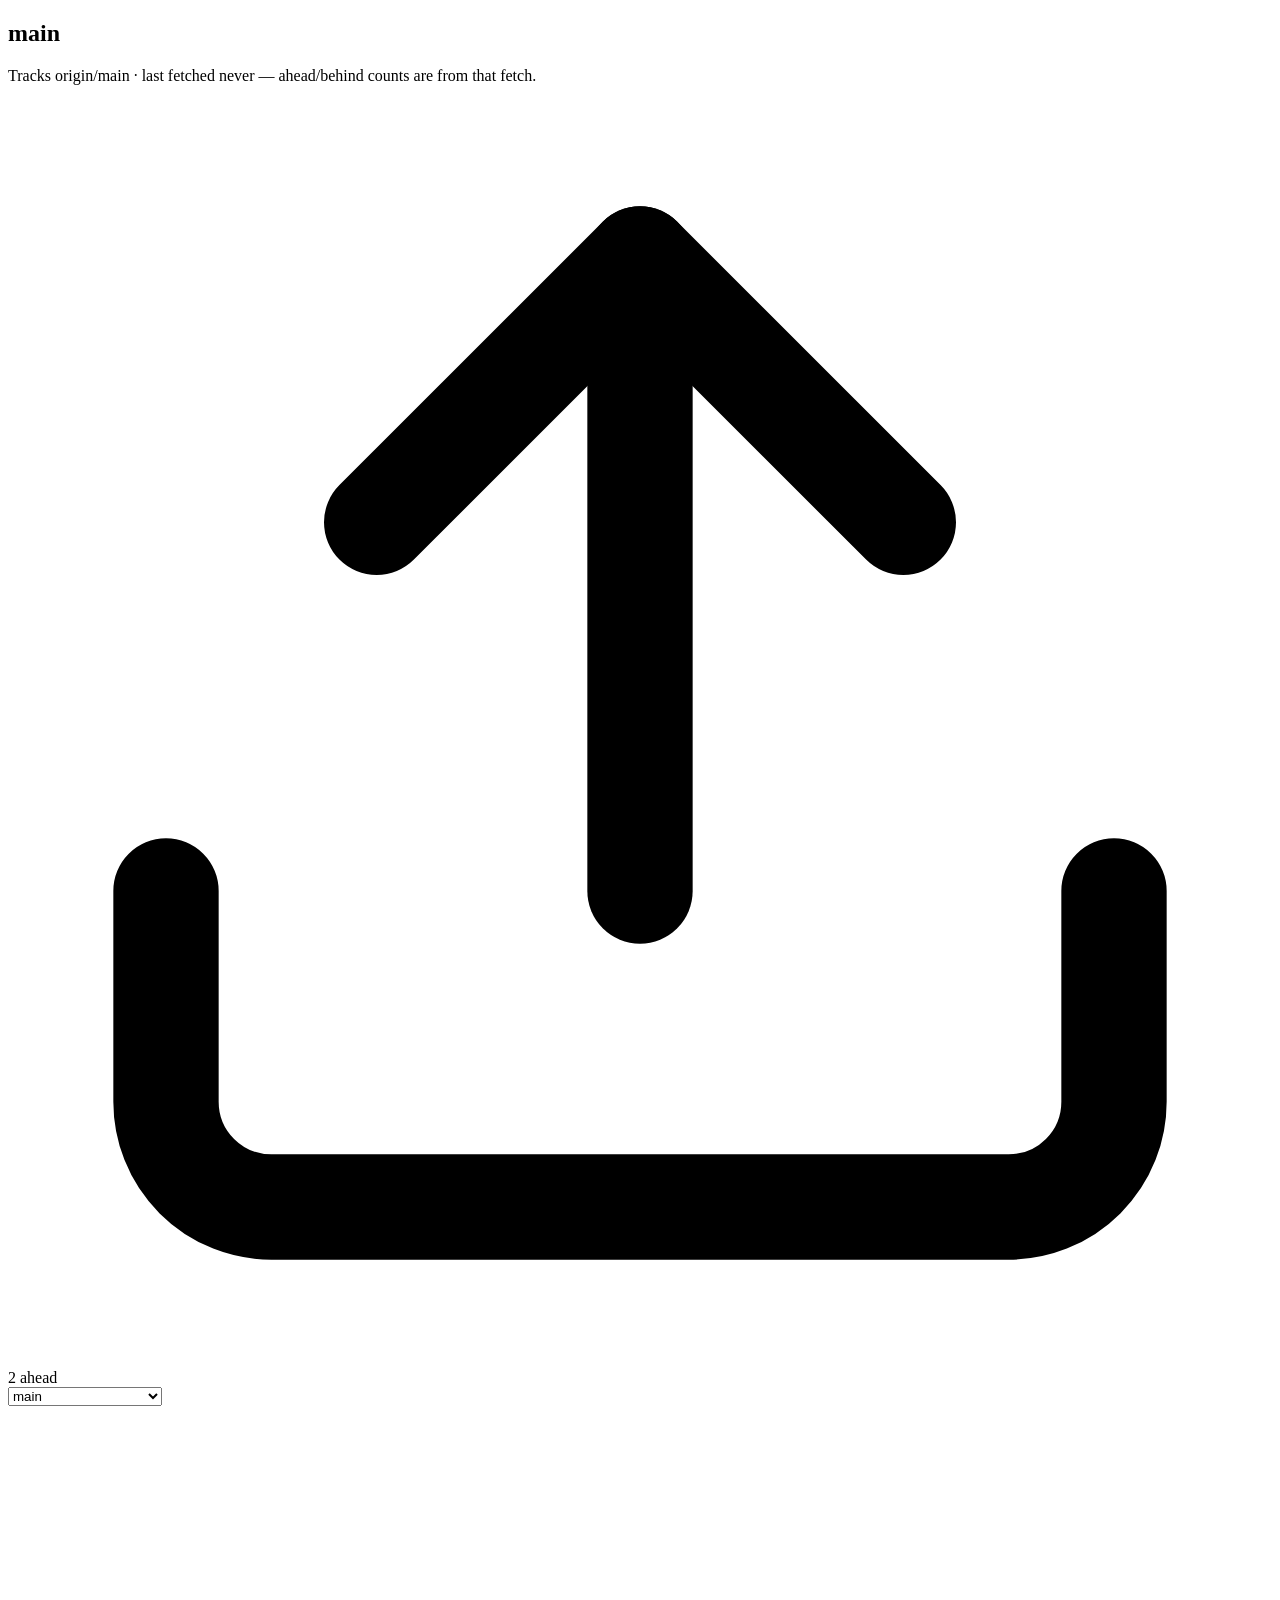
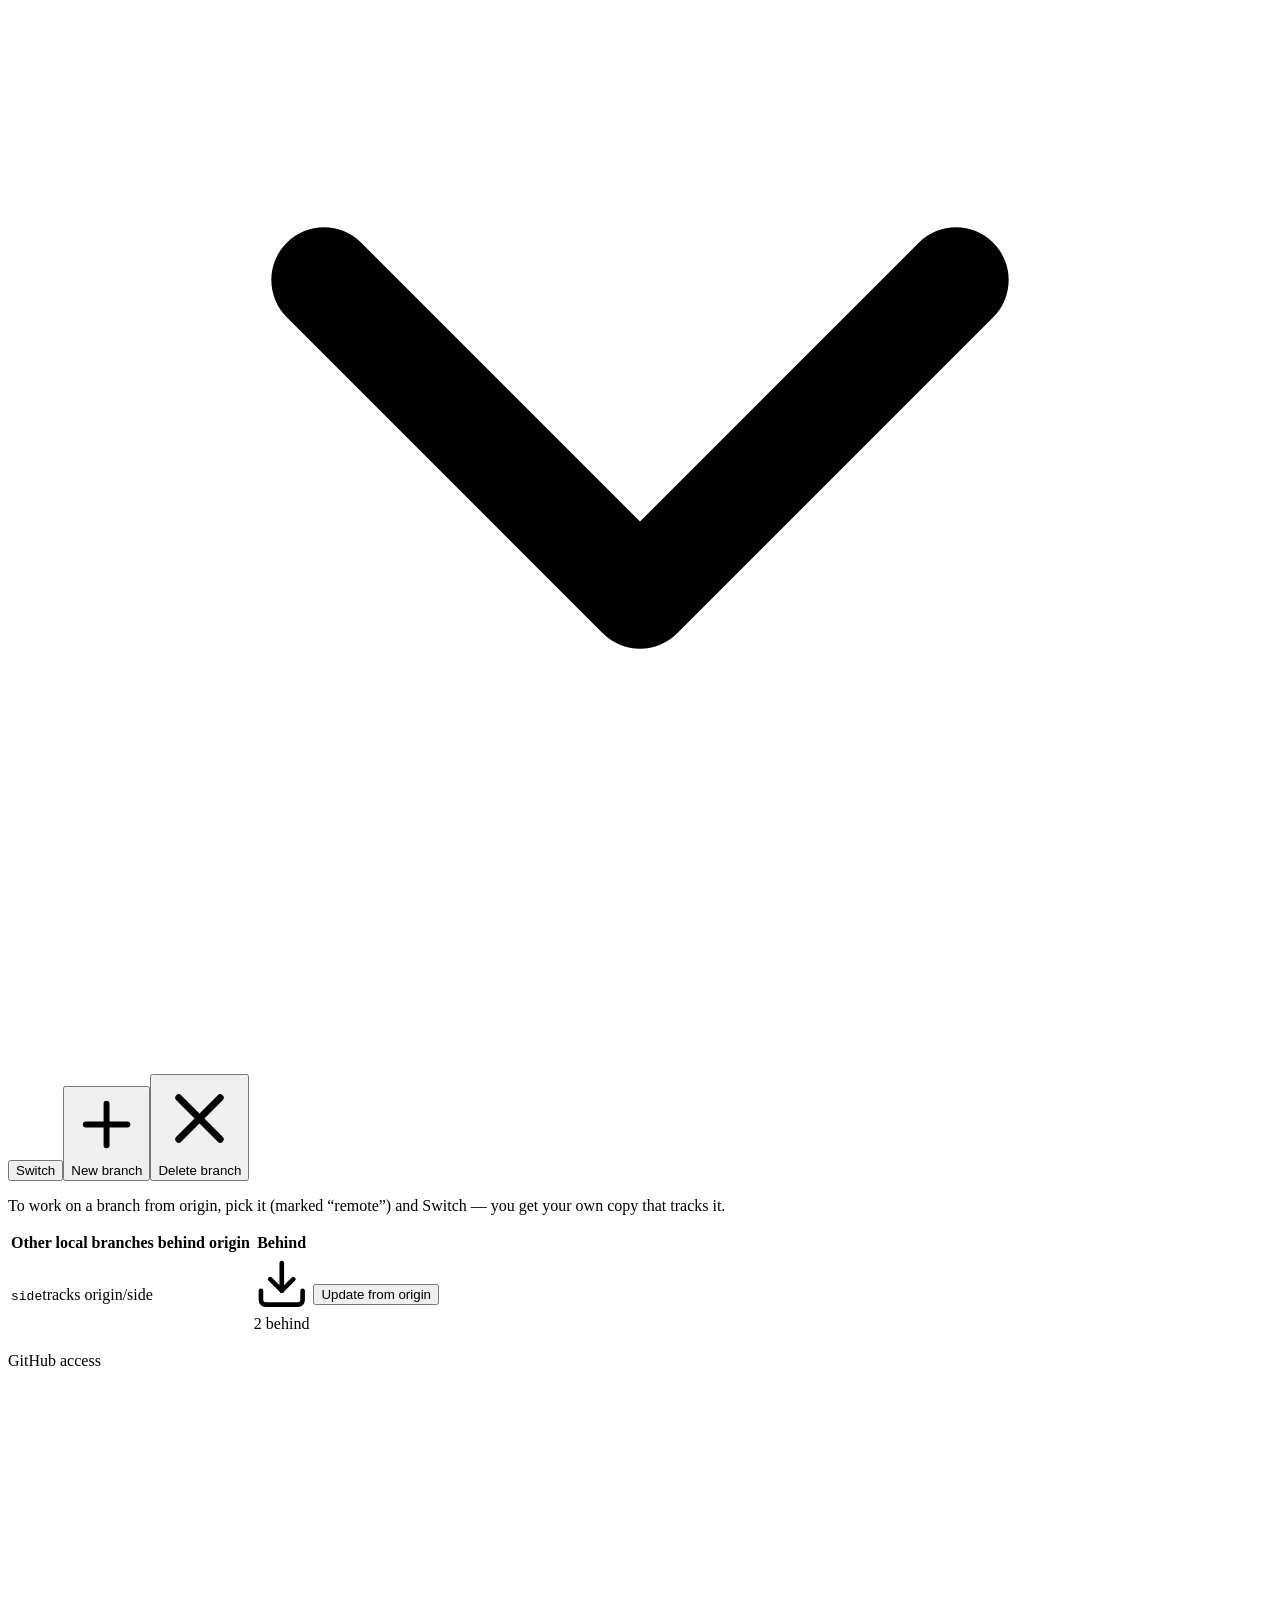
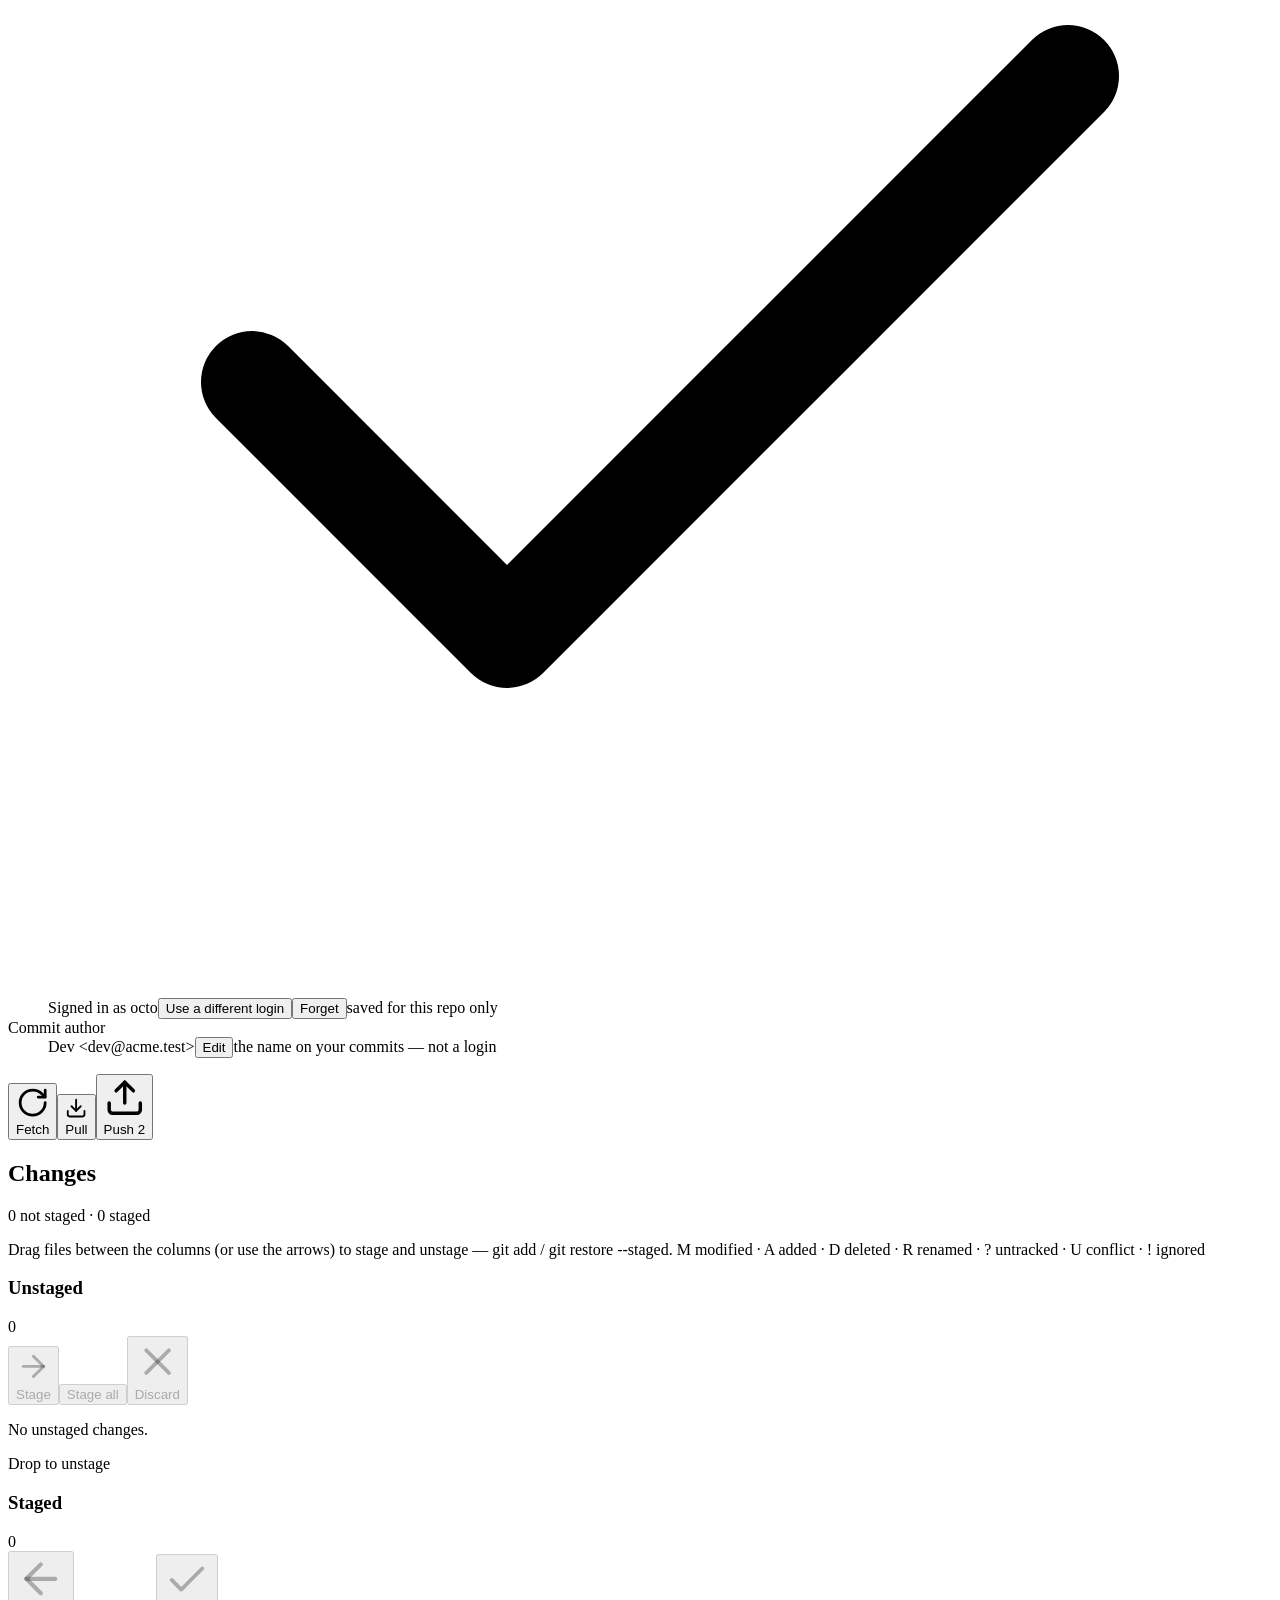
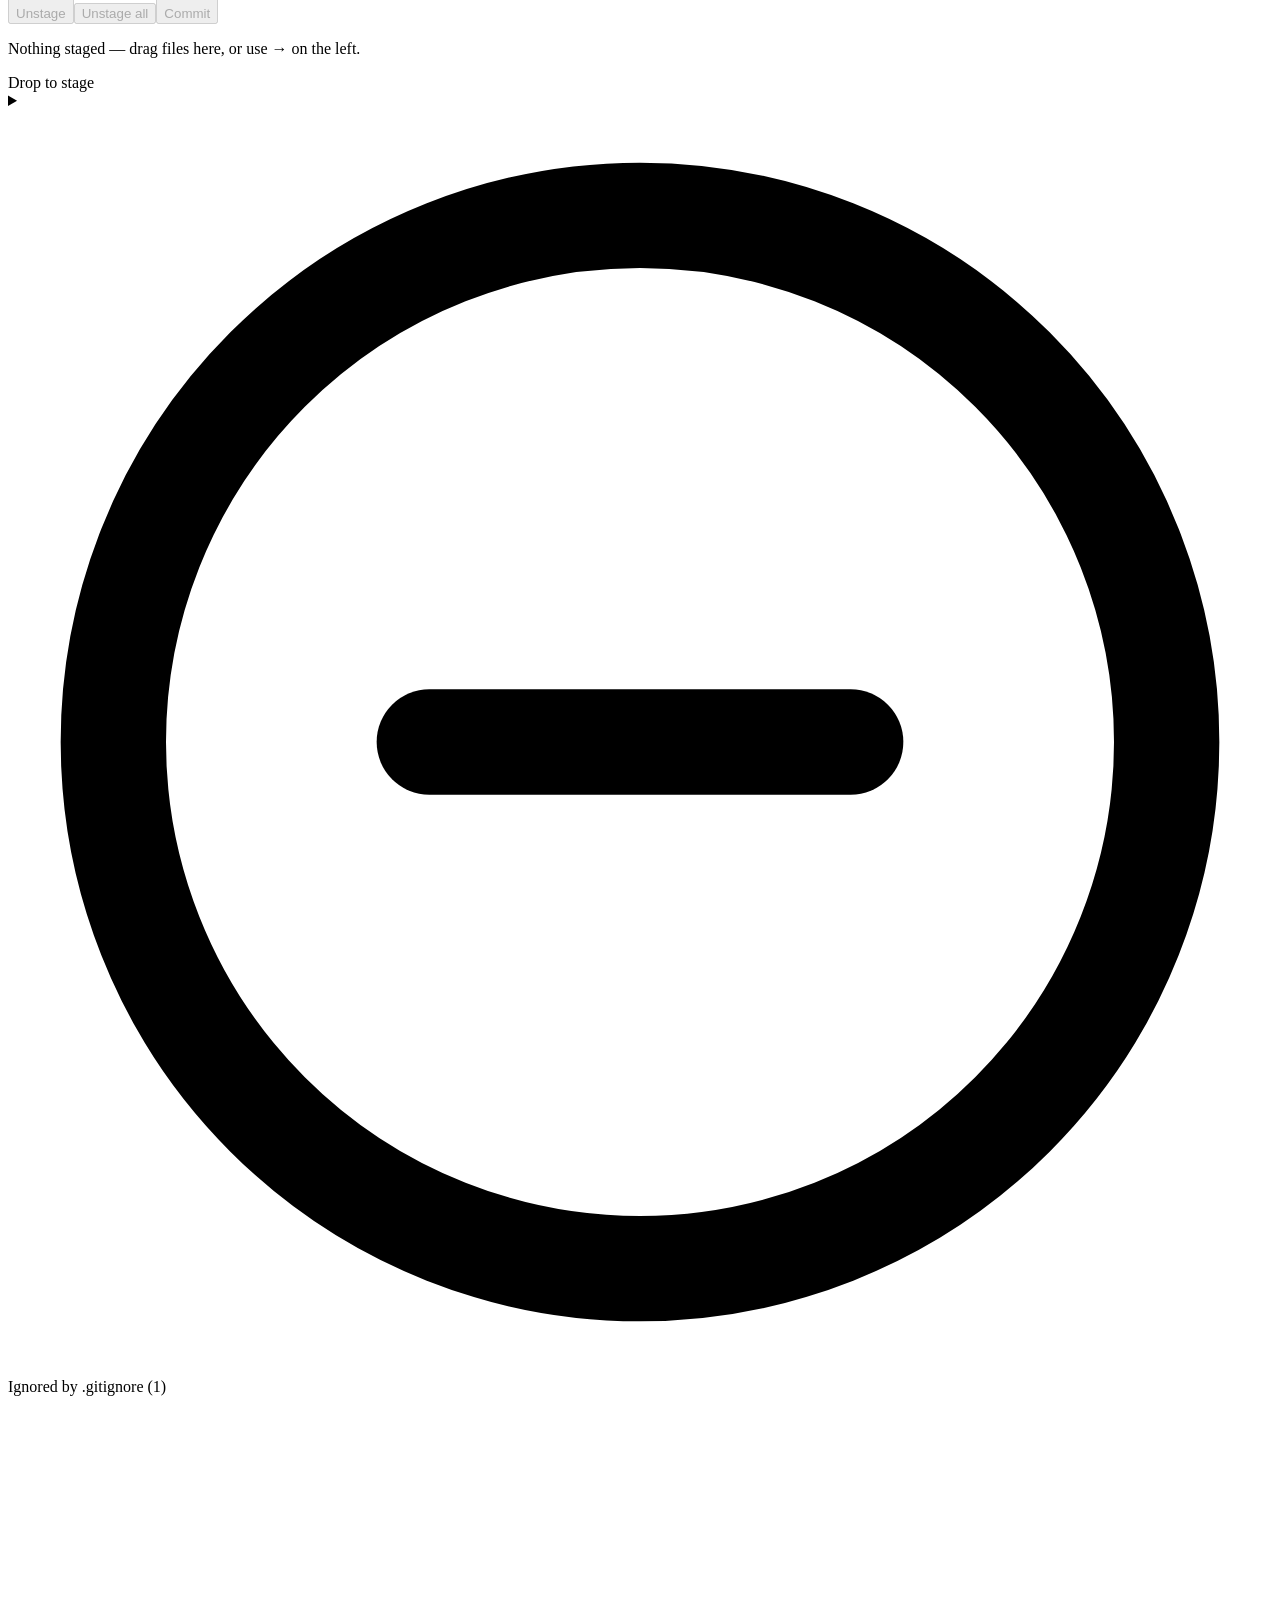
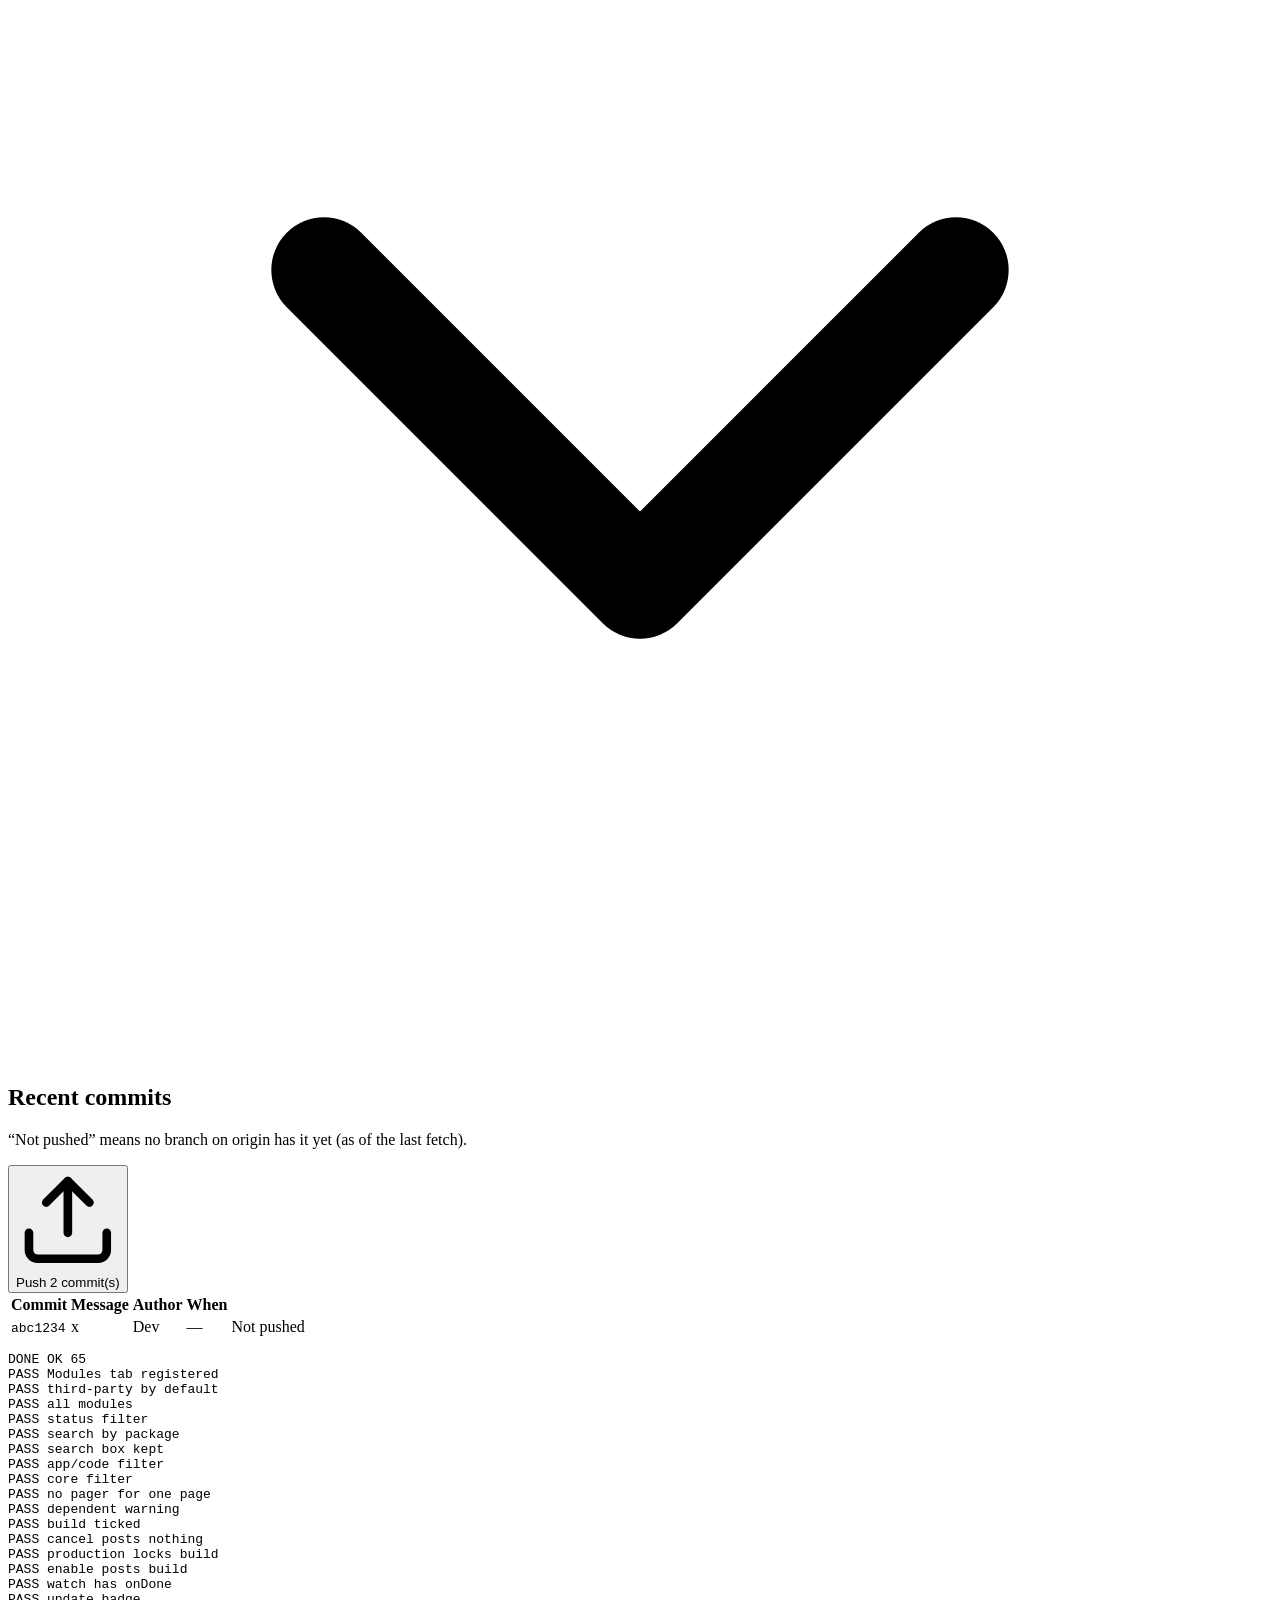
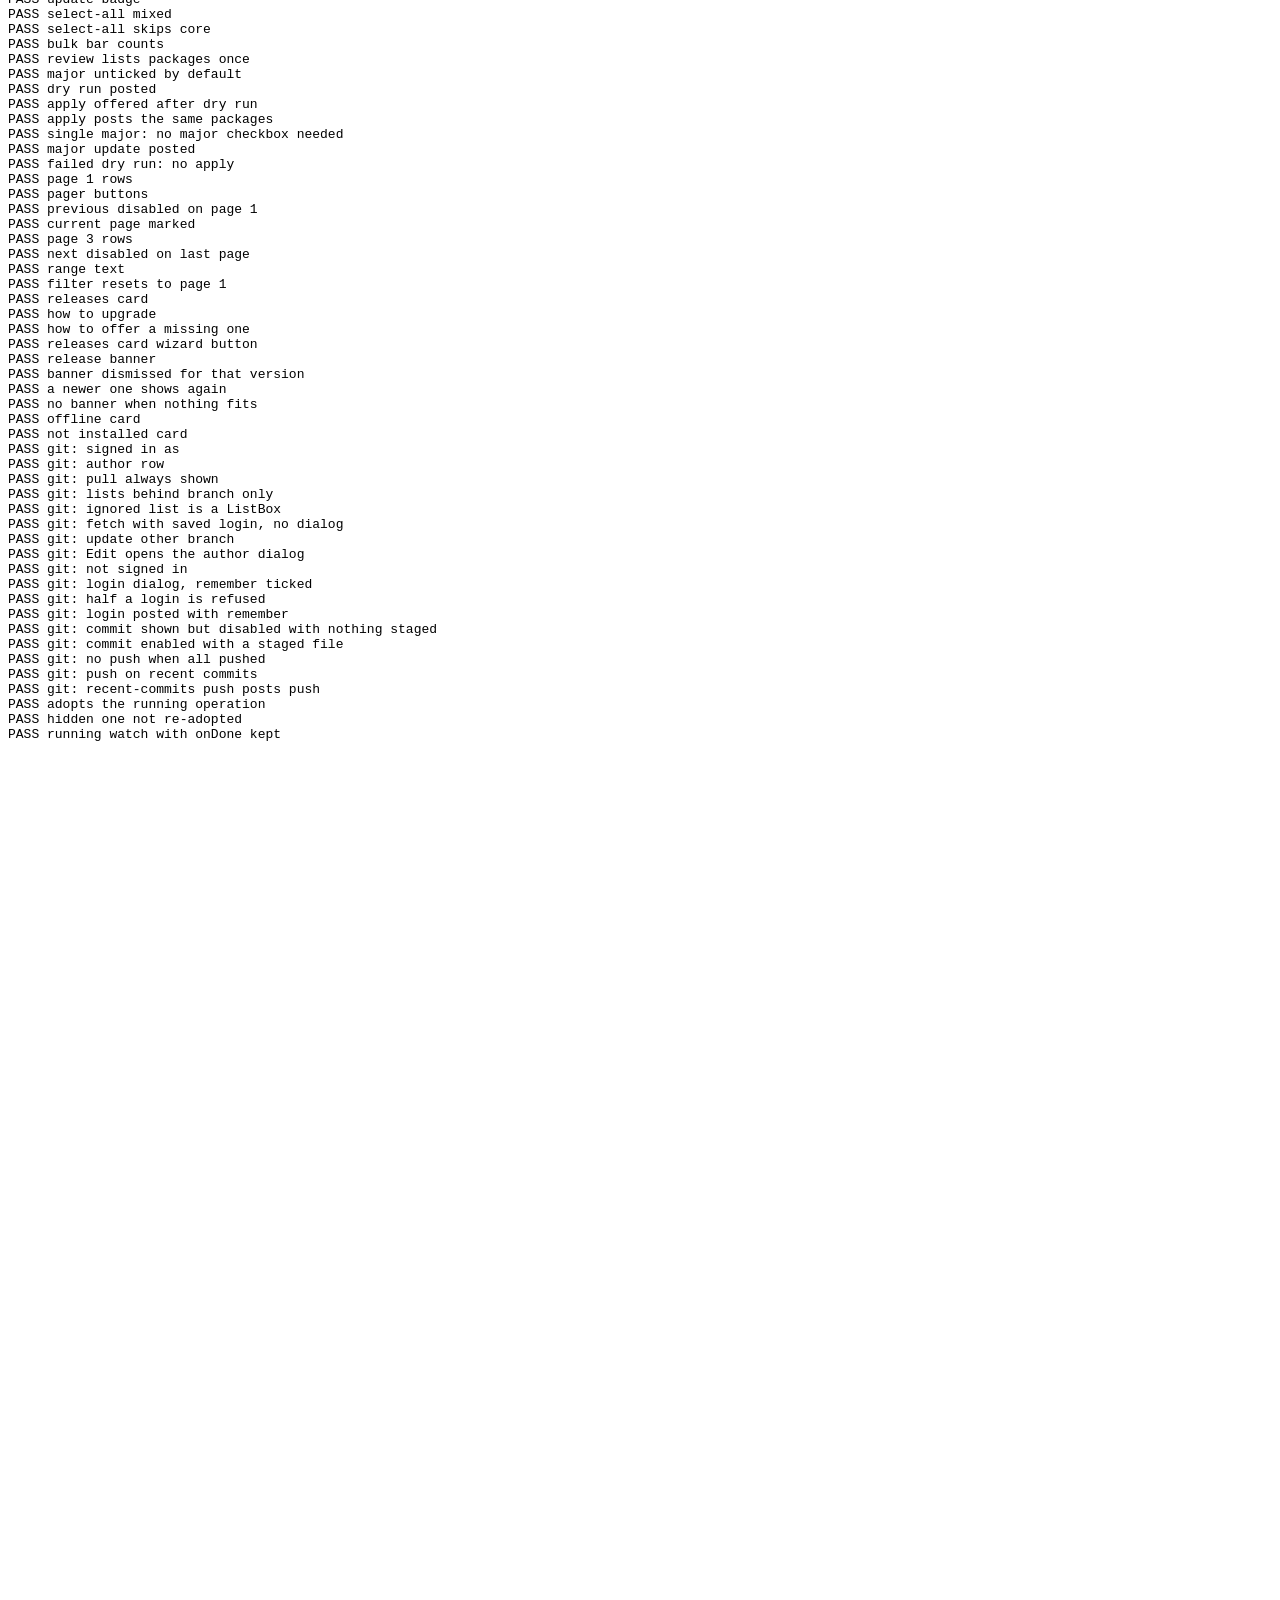
<file: tests/js/dash-tests.html>
<!doctype html>
<html lang="en">
<head>
  <meta charset="utf-8">
  <title>dashboard tests</title>
</head>
<body>
  <!-- Run by tests/test_js.py in a headless browser; the result lands in #result.
       Loads the dashboard scripts (not dashboard.js, the boot) and renders
       tabs from canned data. -->
  <div id="app"></div>
  <div id="toasts"></div>
  <pre id="result">running</pre>
  <script>
    // The dashboard API isn't there: every request answers 404, quietly.
    window.fetch = () => Promise.resolve(new Response('{}', { status: 404, headers: { 'Content-Type': 'application/json' } }));
  </script>
  <script src="../../bin/lib/web-wizard/ui/kit.js"></script>
  <script src="../../bin/lib/web-wizard/ui/dash-core.js"></script>
  <script src="../../bin/lib/web-wizard/ui/dash-env.js"></script>
  <script src="../../bin/lib/web-wizard/ui/dash-git.js"></script>
  <script src="../../bin/lib/web-wizard/ui/dash-modules.js"></script>
  <script>
'use strict';
const results = [];
function check(name, ok, detail) { results.push((ok ? 'PASS ' : 'FAIL ') + name + (ok || detail === undefined ? '' : ' — ' + detail)); }
const tick = (ms = 0) => new Promise((r) => setTimeout(r, ms));
// No polling or page redraws behind the tests' back: these tabs are drawn by hand.
refresh = () => {};
watchOperation = () => {};

const mod = (name, extra) => Object.assign({ name, vendor: name.split('_')[0], enabled: true, source: 'composer', package: null,
  version: null, setupVersion: null, sequence: [], dependents: [], core: false,
  update: { status: 'unable-to-check', reason: 'No update check has run yet.' } }, extra);
const ENV = {
  id: 'shop', name: 'shop', domain: 'shop.test', readonly: null, lock: { held: false }, mode: { actual: 'developer', configured: 'developer' },
  services: { php: { level: 'ok' } },
  actions: { module_enable: { available: true }, module_disable: { available: true }, module_update: { available: true },
    module_check_updates: { available: true } },
};

async function run() {
  check('Modules tab registered', TABS.some((t) => t.id === 'modules' && t.iconName === 'blocks'));
  S.detail = ENV;
  S.modules = { error: null, modules: [
    mod('Magento_Catalog', { core: true, package: 'magento/module-catalog', version: '104.0.8' }),
    mod('Amasty_Base', { package: 'amasty/base', version: '1.18.0', dependents: ['Amasty_Shipping', 'Amasty_Promo'] }),
    mod('Amasty_Shipping', { package: 'amasty/shipping', enabled: false, sequence: ['Amasty_Base'] }),
    mod('Amasty_Promo', { package: 'amasty/promo', sequence: ['Amasty_Base'] }),
    mod('Acme_Local', { source: 'app/code', setupVersion: '1.0.0' }),
  ] };
  const app = document.getElementById('app');
  app.append(ModulesTab(ENV));
  const names = () => [...app.querySelectorAll('#modules-table tbody tr')].map((r) => r.querySelector('.font-medium').textContent);
  check('third-party by default', names().join() === 'Amasty_Base,Amasty_Shipping,Amasty_Promo', names().join());

  const [status, source] = app.querySelectorAll('select');
  source.value = 'all'; source.dispatchEvent(new Event('change'));
  check('all modules', names().length === 5, names().join());
  status.value = 'disabled'; status.dispatchEvent(new Event('change'));
  check('status filter', names().join() === 'Amasty_Shipping', names().join());
  status.value = 'all'; status.dispatchEvent(new Event('change'));
  const q = app.querySelector('input[type=search]');
  q.value = 'amasty/ship'; q.dispatchEvent(new Event('input'));
  check('search by package', names().join() === 'Amasty_Shipping', names().join());
  check('search box kept', app.querySelector('input[type=search]') === q);
  q.value = ''; q.dispatchEvent(new Event('input'));
  source.value = 'app/code'; source.dispatchEvent(new Event('change'));
  check('app/code filter', names().join() === 'Acme_Local', names().join());
  source.value = 'core'; source.dispatchEvent(new Event('change'));
  check('core filter', names().join() === 'Magento_Catalog', names().join());
  check('no pager for one page', !app.querySelector('nav[aria-label="Module pages"]'));
  source.value = 'all'; source.dispatchEvent(new Event('change'));

  // Disabling Amasty_Base warns about its enabled dependent (not the
  // disabled one); cancel sends nothing.
  let posted = null;
  window.api = (path, body) => { posted = { path, body }; return Promise.resolve({ ok: true, data: { operation: 'op-1' } }); };
  const row = [...app.querySelectorAll('#modules-table tbody tr')].find((r) => r.textContent.includes('Amasty_Base'));
  row.querySelector('button').click();
  await tick();
  const dlg = document.querySelector('dialog[open]');
  const warn = dlg && dlg.querySelector('[role=alert]');
  check('dependent warning', warn && warn.textContent.includes('Enabled modules depend on these')
    && warn.textContent.includes('Amasty_Promo') && !warn.textContent.includes('Amasty_Shipping'), warn && warn.textContent);
  check('build ticked', dlg.querySelector('#mod-build').checked && !dlg.querySelector('#mod-build').disabled);
  [...dlg.querySelectorAll('button')].find((b) => b.textContent.trim() === 'Cancel').click();
  await tick();
  check('cancel posts nothing', posted === null);

  // Production: the build box is locked on.
  ENV.mode = { actual: 'production', configured: 'production' };
  const row2 = [...app.querySelectorAll('#modules-table tbody tr')].find((r) => r.textContent.includes('Amasty_Shipping'));
  row2.querySelector('button').click();
  await tick();
  const dlg2 = document.querySelector('dialog[open]');
  check('production locks build', dlg2.querySelector('#mod-build').checked && dlg2.querySelector('#mod-build').disabled);
  [...dlg2.querySelectorAll('button')].find((b) => b.textContent.trim() === 'Enable').click();
  await tick();
  check('enable posts build', posted && posted.path === '/api/environments/shop/actions/module_enable'
    && posted.body.build === true && posted.body.modules.join() === 'Amasty_Shipping', JSON.stringify(posted));
  check('watch has onDone', S.watch && typeof S.watch.onDone === 'function');
  if (document.querySelector('dialog[open]')) document.querySelector('dialog[open]').close();

  // Updates, selection and bulk actions.
  ENV.mode = { actual: 'developer', configured: 'developer' };
  S.watch = null;
  S.modules = { error: null, updates: { checkedAt: new Date().toISOString(), ok: true, error: null, stale: false }, modules: [
    mod('Amasty_Base', { package: 'amasty/base', version: '1.18.0', update: { status: 'update-available', latest: '1.19.2', major: false } }),
    mod('Amasty_BaseGraphQl', { package: 'amasty/base', version: '1.18.0', update: { status: 'update-available', latest: '1.19.2', major: false } }),
    mod('Mirasvit_Search', { package: 'mirasvit/search', version: '2.8.3', update: { status: 'update-available', latest: '3.0.0', major: true } }),
    mod('Acme_Off', { package: 'acme/off', enabled: false, update: { status: 'up-to-date', latest: '1.0.0' } }),
    mod('Magento_Store', { core: true, package: 'magento/module-store', update: { status: 'managed-by-version-wizard' } }),
  ] };
  S.modulesSel = new Set(); S.modulesFilter = { q: '', status: 'all', source: 'all' }; S.modulesPage = 1;
  app.replaceChildren(ModulesTab(ENV));
  const box = (name) => app.querySelector(`input[aria-label="Select ${name}"]`);
  const allBox = () => app.querySelector('input[aria-label="Select all matching modules"]');
  check('update badge', app.textContent.includes('1.19.2') && app.textContent.includes('Version wizard') && app.textContent.includes('Up to date'));
  box('Amasty_Base').click();
  check('select-all mixed', allBox().indeterminate === true);
  allBox().click();
  check('select-all skips core', S.modulesSel.size === 4 && !S.modulesSel.has('Magento_Store'), [...S.modulesSel].join());
  const barText = () => (app.querySelector('[role=toolbar]') || {}).textContent || '';
  check('bulk bar counts', barText().includes('4 selected') && barText().includes('Update selected (2)')
    && barText().includes('Enable selected (1)') && barText().includes('Disable selected (3)'), barText());
  // Update selected: two packages (amasty/base once), the major left out unless ticked.
  posted = null;
  const posts = [];
  window.api = (path, body) => { posts.push({ path, body }); return Promise.resolve({ ok: true, data: { operation: 'op-' + posts.length } }); };
  [...app.querySelectorAll('[role=toolbar] button')].find((b) => b.textContent.includes('Update selected')).click();
  await tick();
  let dlg3 = document.querySelector('dialog[open]');
  check('review lists packages once', dlg3.querySelectorAll('tbody tr').length === 2 && dlg3.textContent.includes('Include major versions (1)'));
  check('major unticked by default', !dlg3.querySelector('#upd-major').checked);
  [...dlg3.querySelectorAll('button')].find((b) => b.textContent.trim() === 'Run dry run').click();
  await tick();
  check('dry run posted', posts.length === 1 && posts[0].body.dryRun === true && posts[0].body.packages.join() === 'amasty/base'
    && posts[0].path.endsWith('/actions/module_update'), JSON.stringify(posts));
  // The dry run passes: apply asks first, then posts the same packages for real.
  S.watch.rec = { status: 'done' };
  S.watch.onDone(S.watch);
  await tick();
  const apply = [...document.querySelectorAll('dialog[open] button')].find((b) => b.textContent.trim() === 'Apply update');
  check('apply offered after dry run', !!apply);
  apply.click();
  await tick();
  check('apply posts the same packages', posts.length === 2 && posts[1].body.dryRun === false
    && posts[1].body.packages.join() === 'amasty/base' && posts[1].body.build === true, JSON.stringify(posts[1]));
  // A failed dry run never offers apply.
  S.modulesSel = new Set(['Mirasvit_Search']);
  app.replaceChildren(ModulesTab(ENV));
  const mirRow = [...app.querySelectorAll('#modules-table tbody tr')].find((r) => r.textContent.includes('Mirasvit_Search'));
  [...mirRow.querySelectorAll('button')].find((b) => b.textContent.trim() === 'Update').click();
  await tick();
  dlg3 = document.querySelector('dialog[open]');
  check('single major: no major checkbox needed', !dlg3.textContent.includes('Include major') && dlg3.textContent.includes('Major'));
  [...dlg3.querySelectorAll('button')].find((b) => b.textContent.trim() === 'Run dry run').click();
  await tick();
  S.watch.rec = { status: 'failed' };
  S.watch.onDone(S.watch);
  await tick();
  check('major update posted', posts[2].body.packages.join() === 'mirasvit/search' && posts[2].body.dryRun === true, JSON.stringify(posts[2]));
  check('failed dry run: no apply', posts.length === 3 && !document.querySelector('dialog[open]'));

  // 120 third-party modules: 50 a page, with the shadcn pager.
  S.modules = { error: null, modules: Array.from({ length: 120 }, (_, i) => mod(`Acme_M${String(i).padStart(3, '0')}`, { package: `acme/m${i}` })) };
  S.modulesPage = 1;
  app.replaceChildren(ModulesTab(ENV));
  const pager = () => app.querySelector('nav[aria-label="Module pages"]');
  const pageButtons = () => [...pager().querySelectorAll('li > button')].map((b) => b.textContent.trim());
  check('page 1 rows', names().length === 50 && names()[0] === 'Acme_M000', names()[0]);
  check('pager buttons', pageButtons().join() === 'Previous,1,2,3,Next', pageButtons().join());
  check('previous disabled on page 1', pager().querySelector('button[aria-label="Go to previous page"]').disabled);
  check('current page marked', pager().querySelector('[aria-current=page]').textContent === '1');
  [...pager().querySelectorAll('button')].find((b) => b.textContent.trim() === '3').click();
  check('page 3 rows', names().length === 20 && names()[0] === 'Acme_M100', names()[0]);
  check('next disabled on last page', pager().querySelector('button[aria-label="Go to next page"]').disabled);
  check('range text', app.textContent.includes('Showing 101–120 of 120 matching'));
  const q2 = app.querySelector('input[type=search]');
  q2.value = 'Acme_M11'; q2.dispatchEvent(new Event('input'));
  check('filter resets to page 1', S.modulesPage === 1 && names().length === 10 && !pager(), names().length);

  // Magento releases: the card, the banner (dismissed per version), the overview badge.
  try { localStorage.removeItem('release-dismissed:shop'); } catch (e) { /* ignore */ }
  const REL = Object.assign({}, ENV, {
    magentoVersion: { value: '2.4.8-p3' }, magentoEdition: 'community', workflows: { version: { available: true } },
    releases: { installed: '2.4.8-p3', latestPublished: '2.4.9', latestCompatible: '2.4.8-p6', eligible: ['2.4.8-p6', '2.4.8-p5'],
      check: { fetchedAt: new Date().toISOString(), lastError: null, stale: false, refreshing: false },
      releases: [
        { version: '2.4.10', state: 'published', compatible: false, reason: 'No m2/ catalog line for 2.4.10 — add a folder (m2/README.md).', note: null },
        { version: '2.4.8-p6', state: 'derived', compatible: true, reason: null, note: null, phpChange: { from: '8.3', to: '8.4' } },
        { version: '2.4.8-p5', state: 'catalog', compatible: true, reason: null, note: null },
      ] },
  });
  const card = ReleasesCard(REL);
  check('releases card', card.textContent.includes('Latest you can move to') && card.textContent.includes('2.4.8-p6')
    && card.textContent.includes('Not in the wizard yet') && card.textContent.includes('Available · PHP 8.3 → 8.4'), card.textContent);
  check('how to upgrade', card.textContent.includes('How to upgrade') && card.textContent.includes('moves that pin to 8.4'));
  check('how to offer a missing one', card.textContent.includes('doesn’t offer yet') && card.textContent.includes('bin/m2/check-requirements')
    && card.textContent.includes('m2/2.4.10/version.env'));
  check('releases card wizard button', [...card.querySelectorAll('button')].some((b) => b.textContent.includes('Open the version wizard')));
  const banner = ReleaseBanner(REL);
  check('release banner', banner && banner.textContent.includes('Magento 2.4.8-p6 is available') && banner.textContent.includes('PHP 8.4'));
  window.render = () => {};
  banner.querySelector('button[title="Dismiss"]').click();
  check('banner dismissed for that version', ReleaseBanner(REL) === null);
  check('a newer one shows again', !!ReleaseBanner(Object.assign({}, REL, { releases: Object.assign({}, REL.releases, { latestCompatible: '2.4.8-p7' }) })));
  check('no banner when nothing fits', ReleaseBanner(Object.assign({}, REL, { releases: Object.assign({}, REL.releases, { latestCompatible: null }) })) === null);
  const offline = ReleasesCard(Object.assign({}, REL, { releases: Object.assign({}, REL.releases, { check: { fetchedAt: null, lastError: 'URLError: refused' } }) }));
  check('offline card', offline.textContent.includes('couldn’t reach Adobe') && offline.textContent.includes('m2/ catalog only'));
  check('not installed card', ReleasesCard(Object.assign({}, REL, { releases: null, magentoVersion: { value: null } })).textContent.includes('once Magento is installed'));

  // Git tab: GitHub access vs commit author; fetch with a saved login just runs.
  const GIT = {
    branch: 'main', upstream: 'origin/main', ahead: 0, behind: 0, files: [], filesTotal: 0, ignored: ['vendor/'], ignoredTotal: 1,
    branches: [{ name: 'main', upstream: 'origin/main', ahead: 0, behind: 0, gone: false },
      { name: 'side', upstream: 'origin/side', ahead: 0, behind: 2, gone: false },
      { name: 'mine', upstream: null, ahead: 0, behind: 0, gone: false }],
    remoteBranches: ['origin/main', 'origin/side', 'origin/feature'], commits: [], remote: 'https://github.com/acme/shop.git',
    lastFetch: null, identity: { name: 'Dev', email: 'dev@acme.test' }, savedLogin: { username: 'octo' }, mode: 'developer',
  };
  S.git = GIT; S.gitNeedsLogin = false; S.watch = null;
  const gitPosts = [];
  window.api = (path, body) => { gitPosts.push({ path, body }); return Promise.resolve({ ok: true, data: { operation: 'g-' + gitPosts.length } }); };
  app.replaceChildren(GitTab(ENV));
  const gitText = app.textContent;
  check('git: signed in as', gitText.includes('Signed in as octo') && gitText.includes('Use a different login'));
  check('git: author row', gitText.includes('Commit author') && gitText.includes('Dev <dev@acme.test>') && gitText.includes('not a login'));
  check('git: pull always shown', [...app.querySelectorAll('button')].some((b) => b.textContent.trim() === 'Pull'));
  check('git: lists behind branch only', gitText.includes('Other local branches behind origin') && gitText.includes('side')
    && !app.querySelector('tbody').textContent.includes('mine'));
  check('git: ignored list is a ListBox', !!app.querySelector('[role=list][aria-label="Ignored paths"]'));
  [...app.querySelectorAll('button')].find((b) => b.textContent.trim() === 'Fetch').click();
  await tick();
  check('git: fetch with saved login, no dialog', !document.querySelector('dialog[open]') && gitPosts.length === 1
    && gitPosts[0].path.endsWith('/git/fetch') && Object.keys(gitPosts[0].body).length === 0, JSON.stringify(gitPosts));
  [...app.querySelectorAll('button')].find((b) => b.textContent.trim() === 'Update from origin').click();
  await tick();
  [...document.querySelectorAll('dialog[open] button')].find((b) => b.textContent.trim() === 'Update').click();
  await tick();
  check('git: update other branch', gitPosts.length === 2 && gitPosts[1].path.endsWith('/git/update_branch') && gitPosts[1].body.branch === 'side', JSON.stringify(gitPosts[1]));
  [...app.querySelectorAll('button')].find((b) => b.textContent.trim() === 'Edit').click();
  await tick();
  check('git: Edit opens the author dialog', document.querySelector('dialog[open]').textContent.includes('Commit identity for this repo'));
  [...document.querySelectorAll('dialog[open] button')].find((b) => b.textContent.trim() === 'Cancel').click();
  await tick();
  // No saved login: the sign-in dialog, Remember ticked; both fields go along.
  S.git = Object.assign({}, GIT, { savedLogin: null });
  app.replaceChildren(GitTab(ENV));
  check('git: not signed in', app.textContent.includes('Not signed in'));
  [...app.querySelectorAll('button')].find((b) => b.textContent.trim() === 'Fetch').click();
  await tick();
  let gd = document.querySelector('dialog[open]');
  check('git: login dialog, remember ticked', gd && gd.querySelector('#git-remember').checked);
  gd.querySelector('#git-user').value = 'octo';
  gd.querySelector('#git-token').value = '';
  [...gd.querySelectorAll('button')].find((b) => b.textContent.trim() === 'Fetch').click();
  await tick();
  check('git: half a login is refused', document.querySelector('dialog[open]') && gitPosts.length === 2);
  gd = document.querySelector('dialog[open]');
  gd.querySelector('#git-token').value = 'ghp_x';
  [...gd.querySelectorAll('button')].find((b) => b.textContent.trim() === 'Fetch').click();
  await tick();
  check('git: login posted with remember', gitPosts.length === 3 && gitPosts[2].body.username === 'octo'
    && gitPosts[2].body.token === 'ghp_x' && gitPosts[2].body.remember === true, JSON.stringify(gitPosts[2]));

  // Commit: always shown, enabled once something is staged.
  const commitBtn = () => [...app.querySelectorAll('button')].find((b) => /^Commit/.test(b.textContent.trim()));
  S.git = Object.assign({}, GIT, { savedLogin: { username: 'octo' } });
  app.replaceChildren(GitTab(ENV));
  check('git: commit shown but disabled with nothing staged', commitBtn() && commitBtn().disabled);
  S.git = Object.assign({}, GIT, { savedLogin: { username: 'octo' }, files: [{ path: 'a.txt', x: 'M', y: '.', staged: true, unstaged: false }] });
  app.replaceChildren(GitTab(ENV));
  check('git: commit enabled with a staged file', commitBtn() && !commitBtn().disabled && commitBtn().textContent.includes('Commit (1)'));
  // Push next to the unpushed commits.
  const pushIn = () => [...app.querySelectorAll('button')].filter((b) => /^Push \d+ commit/.test(b.textContent.trim()));
  check('git: no push when all pushed', pushIn().length === 0);
  S.git = Object.assign({}, GIT, { savedLogin: { username: 'octo' }, ahead: 2,
    commits: [{ hash: 'abc1234', subject: 'x', author: 'Dev', date: null, pushed: false }] });
  app.replaceChildren(GitTab(ENV));
  check('git: push on recent commits', pushIn().length === 1 && pushIn()[0].textContent.includes('Push 2 commit'));
  pushIn()[0].click();
  await tick();
  [...document.querySelectorAll('dialog[open] button')].find((b) => b.textContent.trim() === 'Push').click();
  await tick();
  check('git: recent-commits push posts push', gitPosts[gitPosts.length - 1].path.endsWith('/git/push'), JSON.stringify(gitPosts[gitPosts.length - 1]));

  // The watch panel adopts the newest running operation — not a hidden one,
  // and never in place of a running watch that has its own onDone.
  S.detail = Object.assign({}, ENV, { operations: [
    { id: 'op-new', kind: 'magento_build', label: 'Build Magento', status: 'running' },
    { id: 'op-old', kind: 'cache_flush', label: 'Flush', status: 'done' }] });
  S.watch = null; S.watchHidden = null;
  adoptRunningOperation();
  check('adopts the running operation', S.watch && S.watch.opId === 'op-new' && S.watch.label === 'Build Magento');
  S.watch = null; S.watchHidden = 'op-new';
  adoptRunningOperation();
  check('hidden one not re-adopted', S.watch === null);
  S.watchHidden = null;
  const mine = { envId: ENV.id, opId: 'op-mine', label: 'Dry run', rec: { status: 'running' }, onDone: () => {} };
  S.watch = mine;
  adoptRunningOperation();
  check('running watch with onDone kept', S.watch === mine);
}

run().catch((e) => check('run', false, String(e && e.stack || e))).finally(() => {
  const failed = results.filter((r) => r.startsWith('FAIL')).length;
  document.getElementById('result').textContent = 'DONE ' + (failed ? 'FAILED ' + failed : 'OK') + ' ' + results.length + '\n' + results.join('\n');
});
  </script>
</body>
</html>
</file>
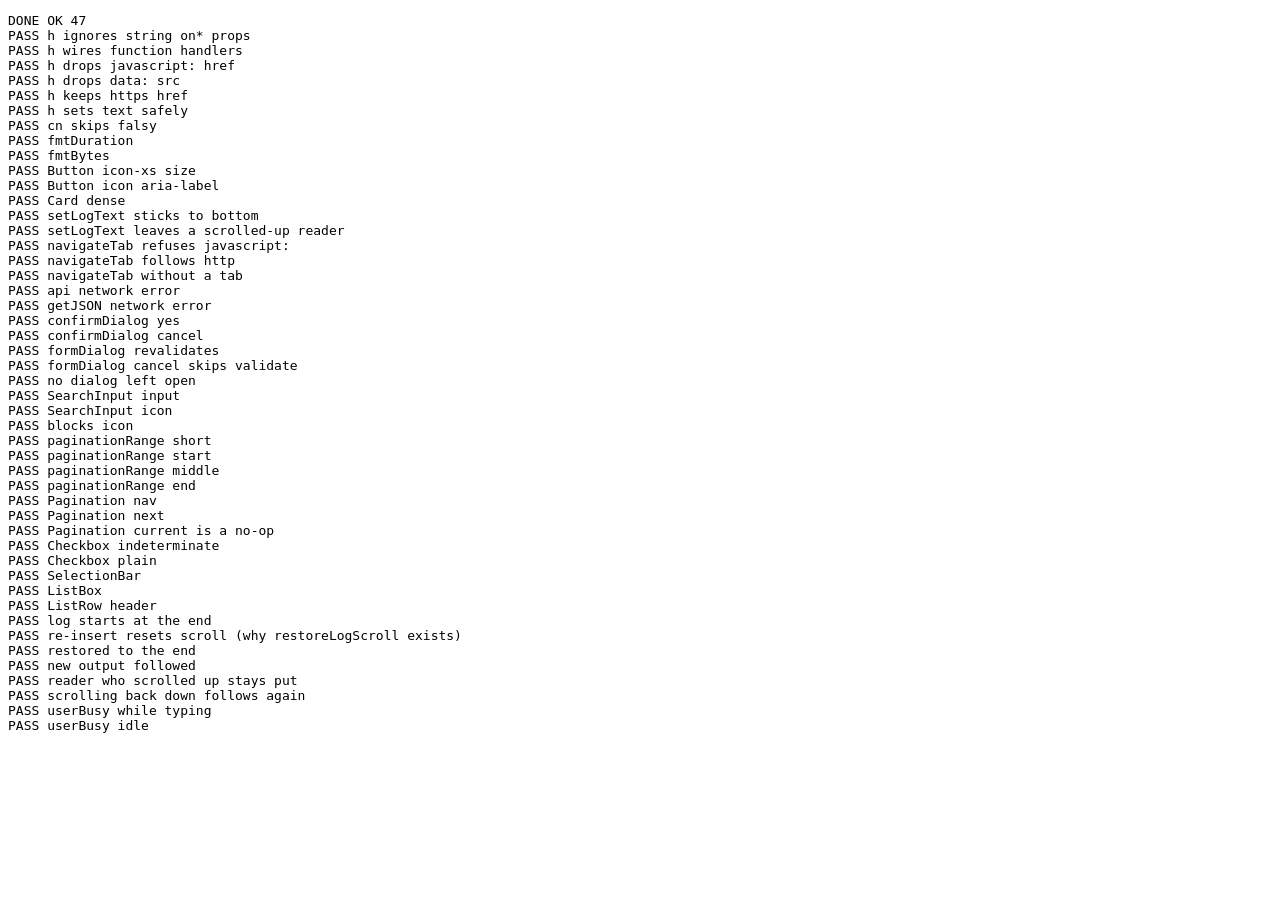
<file: tests/js/kit-tests.html>
<!doctype html>
<html lang="en">
<head>
  <meta charset="utf-8">
  <title>kit.js tests</title>
</head>
<body>
  <!-- Run by tests/test_js.py in a headless browser; the result lands in #result. -->
  <div id="toasts"></div>
  <pre id="result">running</pre>
  <script src="../../bin/lib/web-wizard/ui/kit.js"></script>
  <script>
'use strict';
const results = [];
function check(name, ok, detail) { results.push((ok ? 'PASS ' : 'FAIL ') + name + (ok || detail === undefined ? '' : ' — ' + detail)); }
const tick = (ms = 0) => new Promise((r) => setTimeout(r, ms));
// Clicks the button labelled `label` in the open dialog.
function clickDialog(label) {
  const btn = [...document.querySelectorAll('dialog[open] button')].find((b) => b.textContent.trim() === label);
  if (!btn) throw new Error('no dialog button ' + label);
  btn.click();
}

async function run() {
  // h(): string on* handlers are never turned into inline handlers.
  const el = h('button', { onclick: 'window.pwned = 1', text: 'x' });
  check('h ignores string on* props', !el.hasAttribute('onclick'));
  let clicked = 0;
  h('button', { onClick: () => { clicked += 1; } }).click();
  check('h wires function handlers', clicked === 1, clicked);
  check('h drops javascript: href', !h('a', { href: 'javascript:alert(1)' }).hasAttribute('href'));
  check('h drops data: src', !h('img', { src: 'data:text/html,x' }).hasAttribute('src'));
  check('h keeps https href', h('a', { href: 'https://example.com/' }).getAttribute('href') === 'https://example.com/');
  check('h sets text safely', h('p', { text: '<b>x</b>' }).innerHTML === '&lt;b&gt;x&lt;/b&gt;');

  // cn / formatting
  check('cn skips falsy', cn('a', null, false, 'b', '') === 'a b');
  check('fmtDuration', fmtDuration(9) === '9s' && fmtDuration(75) === '1m 15s', fmtDuration(75));
  check('fmtBytes', fmtBytes(0) === '0 B' && fmtBytes(1536) === '1.5 KB' && fmtBytes(null) === null, fmtBytes(1536));

  // Button sizes are props, not class overrides.
  const icon = Button({ size: 'icon-xs', iconName: 'x', title: 'Close' });
  check('Button icon-xs size', icon.className.includes('size-7') && !icon.className.includes('size-9'), icon.className);
  check('Button icon aria-label', icon.getAttribute('aria-label') === 'Close');
  const card = Card({ gap: 'sm', pad: 'sm' });
  check('Card dense', card.className.includes('gap-4') && card.className.includes('py-4') && !card.className.includes('gap-6'), card.className);

  // setLogText keeps a reader who scrolled up where they are.
  const pre = h('pre', { style: 'height:40px;overflow:auto' });
  document.body.append(pre);
  setLogText(pre, Array(50).fill('line').join('\n'), true);
  check('setLogText sticks to bottom', pre.scrollTop > 0);
  pre.scrollTop = 0; pre.dispatchEvent(new Event('scroll'));  // the reader scrolls up
  setLogText(pre, Array(60).fill('line').join('\n'));
  check('setLogText leaves a scrolled-up reader', pre.scrollTop === 0, pre.scrollTop);
  pre.remove();

  // navigateTab only follows http(s).
  const fakeTab = { closed: false, location: { href: '' }, close() { this.closed = true; } };
  check('navigateTab refuses javascript:', navigateTab(fakeTab, 'javascript:alert(1)') === false && fakeTab.closed);
  const tab2 = { closed: false, location: { href: '' }, close() { this.closed = true; } };
  check('navigateTab follows http', navigateTab(tab2, 'http://127.0.0.1:1/?token=x') && tab2.location.href.startsWith('http://'));
  check('navigateTab without a tab', navigateTab(null, 'http://x/') === false);

  // api()/getJSON() never throw: a dead server is { ok:false, status:0 }.
  const res = await api('http://127.0.0.1:1/nothing', {});
  check('api network error', res.ok === false && res.status === 0 && !!res.data.error, JSON.stringify(res));
  const res2 = await getJSON('http://127.0.0.1:1/nothing');
  check('getJSON network error', res2.ok === false && res2.status === 0);

  // confirmDialog → true only for the confirm button.
  let p = confirmDialog({ title: 'Sure?', text: 'x', confirm: 'Yes' });
  await tick(); clickDialog('Yes');
  check('confirmDialog yes', (await p) === true);
  p = confirmDialog({ title: 'Sure?', text: 'x', confirm: 'Yes' });
  await tick(); clickDialog('Cancel');
  check('confirmDialog cancel', (await p) === false);

  // formDialog stays open until validate passes; cancel always closes.
  let tries = 0;
  p = formDialog({ title: 'F', description: [], actions: [{ label: 'Cancel', value: false }, { label: 'Save', value: 'save' }],
    validate: () => { tries += 1; return tries >= 2; } });
  await tick(); clickDialog('Save');      // rejected by validate → shown again
  await tick(); clickDialog('Save');      // accepted
  check('formDialog revalidates', (await p) === 'save' && tries === 2, tries);
  p = formDialog({ title: 'F', description: [], actions: [{ label: 'Cancel', value: false }], validate: () => false });
  await tick(); clickDialog('Cancel');
  check('formDialog cancel skips validate', (await p) === false);
  check('no dialog left open', !document.querySelector('dialog[open]'));

  // SearchInput: an <input type=search> after a search icon; icons exist.
  const search = SearchInput({ 'aria-label': 'Search', placeholder: 'x' });
  const sInput = search.querySelector('input');
  check('SearchInput input', sInput && sInput.type === 'search' && sInput.getAttribute('aria-label') === 'Search');
  check('SearchInput icon', search.querySelector('svg') && search.querySelector('svg').innerHTML.includes('circle'));
  check('blocks icon', ICONS.blocks.includes('rect'));

  // Pagination: 7 slots at most, gaps as null; clicks report the page.
  check('paginationRange short', paginationRange(2, 3).join() === '1,2,3');
  check('paginationRange start', paginationRange(1, 10).join() === '1,2,3,4,5,,10', paginationRange(1, 10).join());
  check('paginationRange middle', paginationRange(5, 10).join() === '1,,4,5,6,,10', paginationRange(5, 10).join());
  check('paginationRange end', paginationRange(10, 10).join() === '1,,6,7,8,9,10', paginationRange(10, 10).join());
  let picked = null;
  const pg = Pagination({ page: 5, pageCount: 10, onChange: (n) => { picked = n; } });
  check('Pagination nav', pg.getAttribute('aria-label') === 'Pagination' && pg.querySelectorAll('[aria-hidden=true]').length >= 2);
  pg.querySelector('button[aria-label="Go to next page"]').click();
  check('Pagination next', picked === 6, picked);
  pg.querySelector('[aria-current=page]').click();
  check('Pagination current is a no-op', picked === 6, picked);

  // Checkbox: the select-all "some selected" state.
  const mixed = Checkbox({ indeterminate: true }).querySelector('input');
  check('Checkbox indeterminate', mixed.indeterminate === true && !mixed.hasAttribute('aria-checked'));
  check('Checkbox plain', Checkbox({ checked: true }).querySelector('input').indeterminate === false);
  const bar = SelectionBar('3 selected', Button({ label: 'Go' }));
  check('SelectionBar', bar.getAttribute('role') === 'toolbar' && bar.textContent.includes('3 selected') && bar.querySelector('button'));

  // ListBox / ListRow: a labelled list of rows; the header row isn't an item.
  const lb = ListBox({ label: 'Paths' }, ListRow({}, 'a'), ListRow({ hover: true }, 'b'));
  check('ListBox', lb.getAttribute('role') === 'list' && lb.getAttribute('aria-label') === 'Paths'
    && lb.querySelectorAll('[role=listitem]').length === 2);
  check('ListRow header', ListRow({ header: true }, 'h').getAttribute('role') === null);

  // Log <pre>: follows the end through a re-render (taken out and put back,
  // which resets the browser's scroll), unless the reader scrolled up.
  const log = LogBlock();
  log.style.height = '50px'; log.style.overflow = 'auto'; log.style.whiteSpace = 'pre';
  const lines = (n) => Array.from({ length: n }, (_, i) => `line ${i}`).join('\n');
  const box = h('div'); document.body.append(box); box.append(log);
  setLogText(log, lines(100));
  const atEnd = () => log.scrollHeight - log.scrollTop - log.clientHeight < 2;
  check('log starts at the end', atEnd(), log.scrollTop);
  log.remove(); box.append(log);
  check('re-insert resets scroll (why restoreLogScroll exists)', log.scrollTop === 0 || atEnd(), log.scrollTop);
  restoreLogScroll(box);
  check('restored to the end', atEnd(), log.scrollTop);
  setLogText(log, lines(120));
  check('new output followed', atEnd(), log.scrollTop);
  log.scrollTop = 30; log.dispatchEvent(new Event('scroll'));
  log.remove(); box.append(log);
  setLogText(log, lines(140));
  restoreLogScroll(box);
  check('reader who scrolled up stays put', log.scrollTop === 30, log.scrollTop);
  log.scrollTop = log.scrollHeight; log.dispatchEvent(new Event('scroll'));
  setLogText(log, lines(160));
  check('scrolling back down follows again', atEnd(), log.scrollTop);
  box.remove();

  // userBusy: typing or an open dialog.
  const input = h('input'); document.body.append(input); input.focus();
  check('userBusy while typing', userBusy() === true);
  input.blur(); input.remove();
  check('userBusy idle', userBusy() === false);
}

run().catch((e) => check('run', false, String(e && e.stack || e))).finally(() => {
  const failed = results.filter((r) => r.startsWith('FAIL')).length;
  document.getElementById('result').textContent = 'DONE ' + (failed ? 'FAILED ' + failed : 'OK') + ' ' + results.length + '\n' + results.join('\n');
});
  </script>
</body>
</html>
</file>
